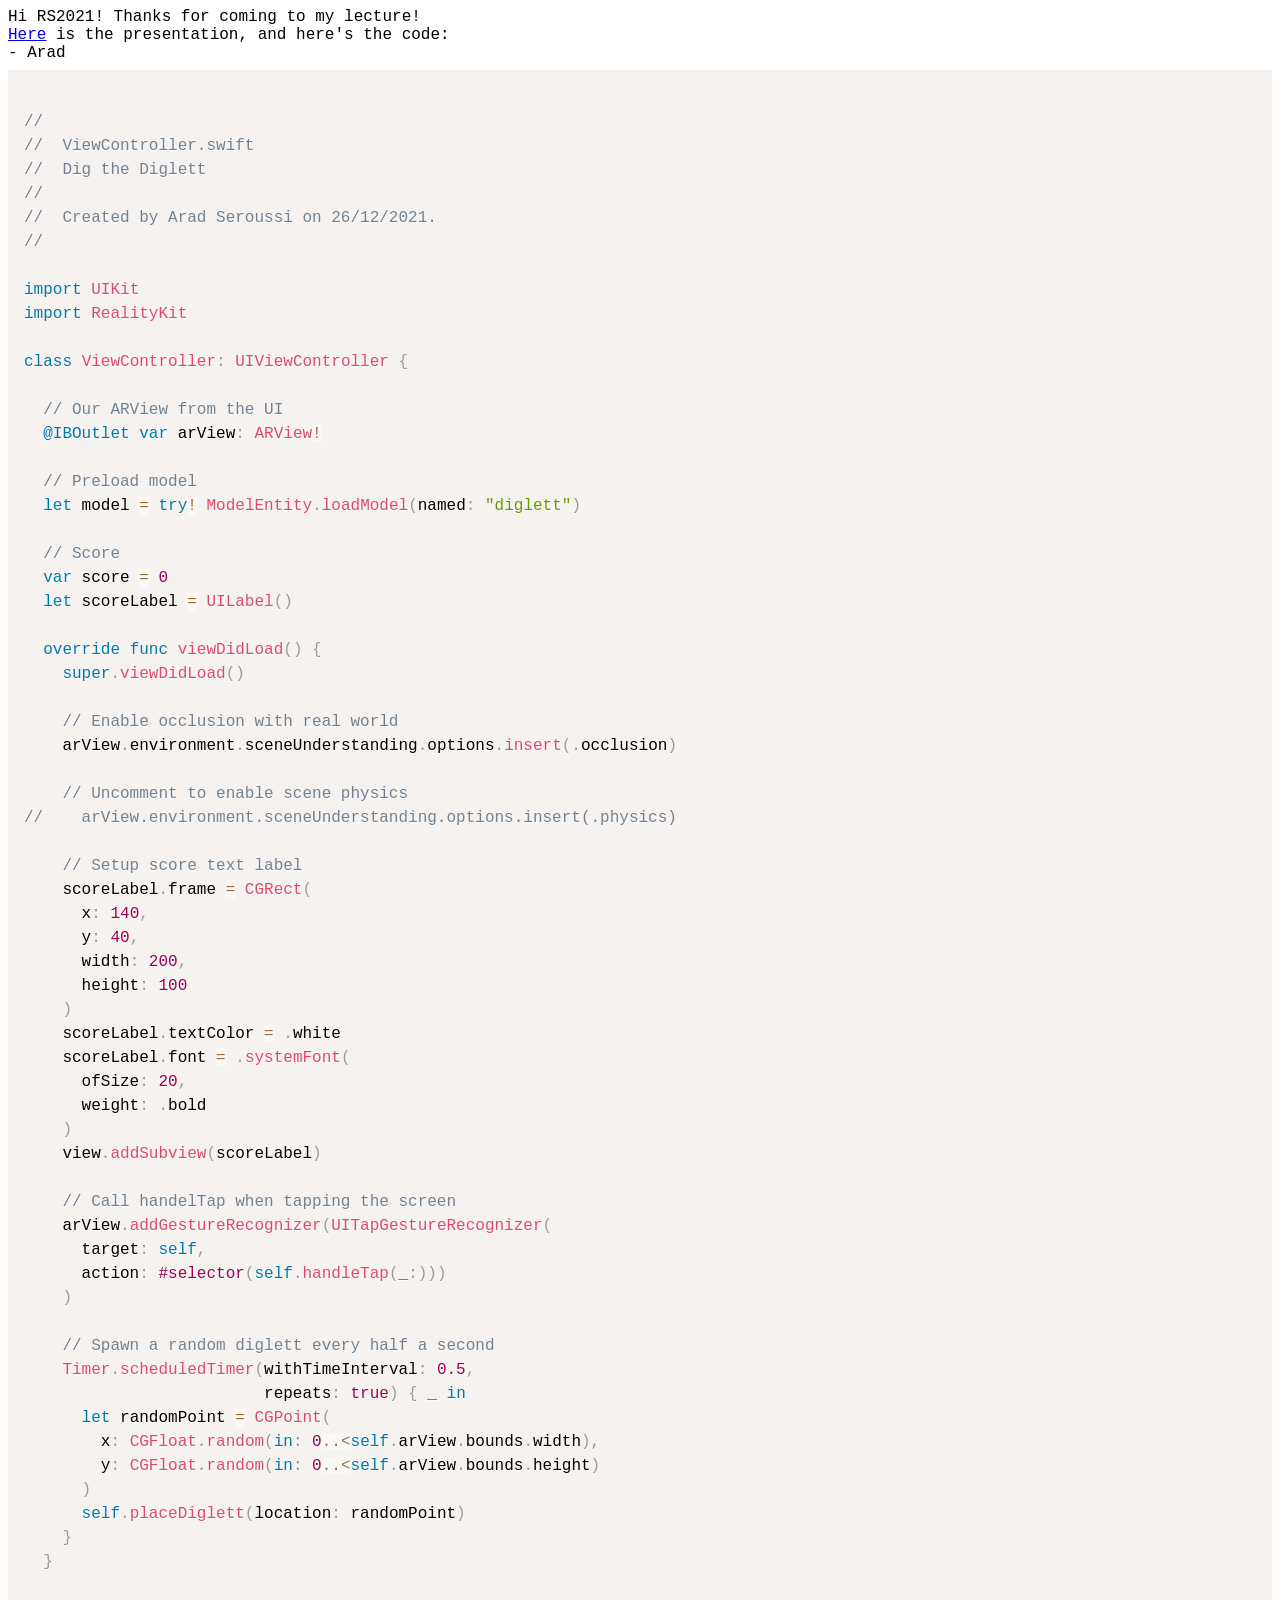
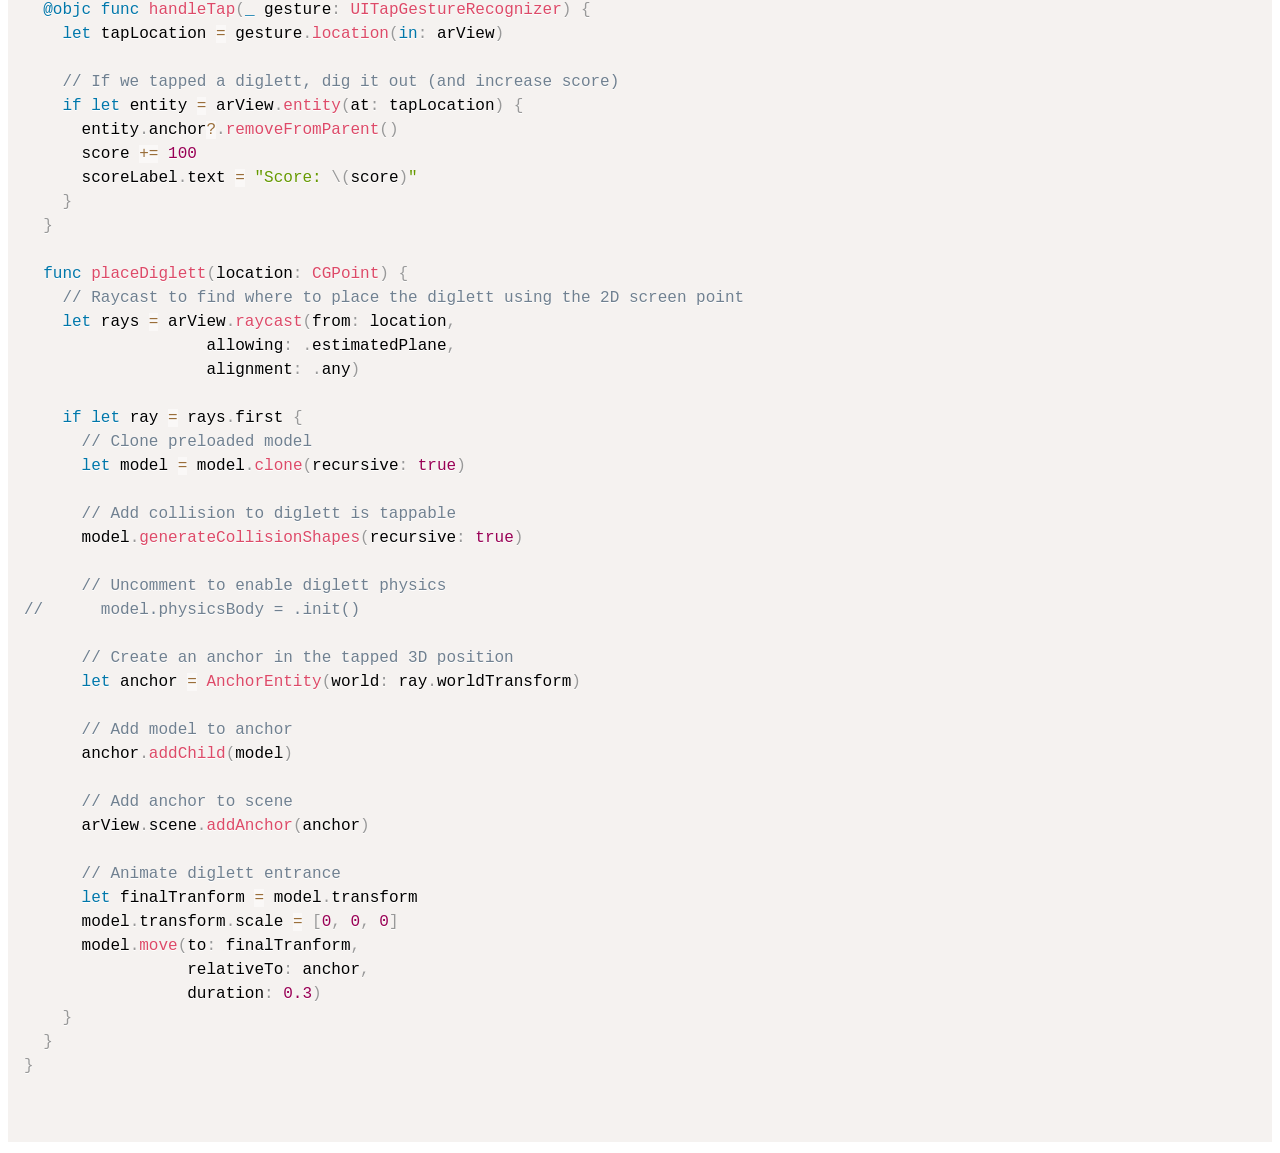
<file: index.html>
<html>
  <head>
    <title>aradser</title>
    <link href="prism.css" rel="stylesheet" />
    <style>
      body {
          font-family: Consolas,Monaco,'Andale Mono','Ubuntu Mono',monospace;
      }
    </style>
  </head>
  <body>
    Hi RS2021! Thanks for coming to my lecture!<br/>
    <a href="https://docs.google.com/presentation/d/1VWjNaFZ__-QYgVr9h2t88BL0zFw8BE40eNOxZf-J3gU/">Here</a> is the presentation,
    and here's the code: <br/>
    - Arad
    <pre>
    <code class="language-swift">
//
//  ViewController.swift
//  Dig the Diglett
//
//  Created by Arad Seroussi on 26/12/2021.
//

import UIKit
import RealityKit

class ViewController: UIViewController {
  
  // Our ARView from the UI
  @IBOutlet var arView: ARView!
  
  // Preload model
  let model = try! ModelEntity.loadModel(named: "diglett")
  
  // Score
  var score = 0
  let scoreLabel = UILabel()
  
  override func viewDidLoad() {
    super.viewDidLoad()
    
    // Enable occlusion with real world
    arView.environment.sceneUnderstanding.options.insert(.occlusion)
    
    // Uncomment to enable scene physics
//    arView.environment.sceneUnderstanding.options.insert(.physics)
    
    // Setup score text label
    scoreLabel.frame = CGRect(
      x: 140,
      y: 40,
      width: 200,
      height: 100
    )
    scoreLabel.textColor = .white
    scoreLabel.font = .systemFont(
      ofSize: 20,
      weight: .bold
    )
    view.addSubview(scoreLabel)
    
    // Call handelTap when tapping the screen
    arView.addGestureRecognizer(UITapGestureRecognizer(
      target: self,
      action: #selector(self.handleTap(_:)))
    )
    
    // Spawn a random diglett every half a second
    Timer.scheduledTimer(withTimeInterval: 0.5,
                         repeats: true) { _ in
      let randomPoint = CGPoint(
        x: CGFloat.random(in: 0..&lt;self.arView.bounds.width),
        y: CGFloat.random(in: 0..&lt;self.arView.bounds.height)
      )
      self.placeDiglett(location: randomPoint)
    }
  }
  
  @objc func handleTap(_ gesture: UITapGestureRecognizer) {
    let tapLocation = gesture.location(in: arView)
    
    // If we tapped a diglett, dig it out (and increase score)
    if let entity = arView.entity(at: tapLocation) {
      entity.anchor?.removeFromParent()
      score += 100
      scoreLabel.text = "Score: \(score)"
    }
  }
  
  func placeDiglett(location: CGPoint) {
    // Raycast to find where to place the diglett using the 2D screen point
    let rays = arView.raycast(from: location,
                   allowing: .estimatedPlane,
                   alignment: .any)
    
    if let ray = rays.first {
      // Clone preloaded model
      let model = model.clone(recursive: true)
      
      // Add collision to diglett is tappable
      model.generateCollisionShapes(recursive: true)
      
      // Uncomment to enable diglett physics
//      model.physicsBody = .init()
      
      // Create an anchor in the tapped 3D position
      let anchor = AnchorEntity(world: ray.worldTransform)
      
      // Add model to anchor
      anchor.addChild(model)
      
      // Add anchor to scene
      arView.scene.addAnchor(anchor)
      
      // Animate diglett entrance
      let finalTranform = model.transform
      model.transform.scale = [0, 0, 0]
      model.move(to: finalTranform,
                 relativeTo: anchor,
                 duration: 0.3)
    }
  }
}
    </code>
    </pre>
    
    <script src="prism.js"></script>
  </body>
</html>
</file>
<file: prism.css>
/* PrismJS 1.25.0
https://prismjs.com/download.html#themes=prism&languages=markup+css+clike+javascript+swift */
code[class*=language-],pre[class*=language-]{color:#000;background:0 0;text-shadow:0 1px #fff;font-family:Consolas,Monaco,'Andale Mono','Ubuntu Mono',monospace;font-size:1em;text-align:left;white-space:pre;word-spacing:normal;word-break:normal;word-wrap:normal;line-height:1.5;-moz-tab-size:4;-o-tab-size:4;tab-size:4;-webkit-hyphens:none;-moz-hyphens:none;-ms-hyphens:none;hyphens:none}code[class*=language-] ::-moz-selection,code[class*=language-]::-moz-selection,pre[class*=language-] ::-moz-selection,pre[class*=language-]::-moz-selection{text-shadow:none;background:#b3d4fc}code[class*=language-] ::selection,code[class*=language-]::selection,pre[class*=language-] ::selection,pre[class*=language-]::selection{text-shadow:none;background:#b3d4fc}@media print{code[class*=language-],pre[class*=language-]{text-shadow:none}}pre[class*=language-]{padding:1em;margin:.5em 0;overflow:auto}:not(pre)>code[class*=language-],pre[class*=language-]{background:#f5f2f0}:not(pre)>code[class*=language-]{padding:.1em;border-radius:.3em;white-space:normal}.token.cdata,.token.comment,.token.doctype,.token.prolog{color:#708090}.token.punctuation{color:#999}.token.namespace{opacity:.7}.token.boolean,.token.constant,.token.deleted,.token.number,.token.property,.token.symbol,.token.tag{color:#905}.token.attr-name,.token.builtin,.token.char,.token.inserted,.token.selector,.token.string{color:#690}.language-css .token.string,.style .token.string,.token.entity,.token.operator,.token.url{color:#9a6e3a;background:hsla(0,0%,100%,.5)}.token.atrule,.token.attr-value,.token.keyword{color:#07a}.token.class-name,.token.function{color:#dd4a68}.token.important,.token.regex,.token.variable{color:#e90}.token.bold,.token.important{font-weight:700}.token.italic{font-style:italic}.token.entity{cursor:help}
</file>
